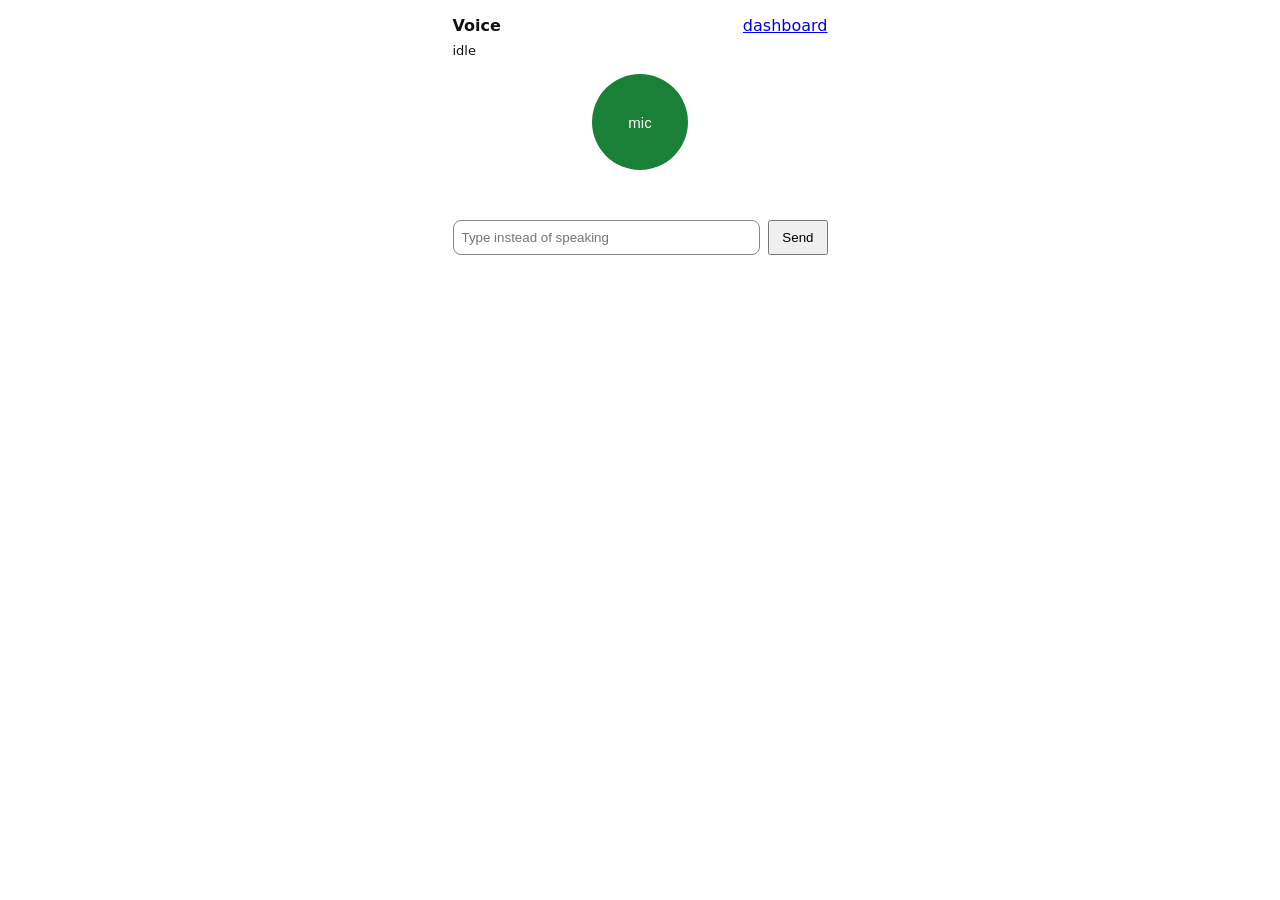
<file: packages/runtime/src/runtime/web/voice.html>
<!doctype html>
<html lang="en">
<meta charset="utf-8">
<meta name="viewport" content="width=device-width, initial-scale=1">
<title>Voice</title>
<style>
  :root { color-scheme: light dark; }
  body {
    font-family: system-ui, -apple-system, sans-serif;
    max-width: 375px; margin: 0 auto; padding: 16px;
    background: #fff; color: #111;
  }
  @media (prefers-color-scheme: dark) {
    body { background: #101010; color: #eee; }
    .partial { color: #999; }
    .reply { background: #1c1c1c; }
    .final { color: #eee; }
    input[type=text] { background: #1c1c1c; color: #eee; border-color: #444; }
  }
  @media (prefers-color-scheme: light) {
    .partial { color: #777; }
    .reply { background: #f2f2f2; }
  }
  #state { font-size: 13px; margin: 8px 0; }
  #mic {
    width: 96px; height: 96px; border-radius: 50%; border: none;
    font-size: 15px; display: block; margin: 16px auto; cursor: pointer;
    background: #1a7f37; color: #fff;
  }
  #mic.live { background: #b42318; }
  #partial { min-height: 1.4em; font-style: italic; }
  .final { margin: 8px 0 2px; }
  .reply { margin: 2px 0 10px; padding: 8px; border-radius: 8px; }
  .chips { margin: 0 0 10px; }
  .chip {
    display: inline-block; font-size: 12px; padding: 2px 8px; margin: 0 4px 4px 0;
    border: 1px solid currentColor; border-radius: 999px;
  }
  #row { display: flex; gap: 8px; margin-top: 12px; }
  input[type=text] { flex: 1; padding: 8px; border: 1px solid #888; border-radius: 8px; }
  button.send { padding: 8px 12px; cursor: pointer; }
  .top { display: flex; justify-content: space-between; align-items: center; }
</style>
<div class="top">
  <strong>Voice</strong>
  <a href="/dashboard">dashboard</a>
</div>
<div id="state">idle</div>
<button id="mic" aria-label="start or stop microphone">mic</button>
<div id="partial" class="partial" aria-live="polite"></div>
<div id="log"></div>
<div id="row">
  <input id="text" type="text" placeholder="Type instead of speaking">
  <button class="send" id="send">Send</button>
</div>
<script>
(function () {
  "use strict";
  var WS_URL = "ws://127.0.0.1:8788/";
  var TURN_URL = (location.protocol.indexOf("http") === 0
    ? "http://" + location.hostname + ":8787/v1/turn"
    : "http://127.0.0.1:8787/v1/turn");
  var stateEl = document.getElementById("state");
  var micEl = document.getElementById("mic");
  var partialEl = document.getElementById("partial");
  var logEl = document.getElementById("log");
  var textEl = document.getElementById("text");
  var sendEl = document.getElementById("send");
  var ws = null, stream = null, actx = null, node = null, recording = false;

  function setState(s) { stateEl.textContent = s; }

  function speak(text) {
    if (!("speechSynthesis" in window)) return;
    var u = new SpeechSynthesisUtterance(text);
    var en = speechSynthesis.getVoices().filter(function (v) {
      return v.lang && v.lang.toLowerCase().indexOf("en") === 0;
    });
    if (en.length) u.voice = en[0];
    speechSynthesis.speak(u);
  }

  function addFinal(text) {
    var d = document.createElement("div");
    d.className = "final";
    d.textContent = text;
    logEl.appendChild(d);
  }

  function addReply(text, tools) {
    var d = document.createElement("div");
    d.className = "reply";
    d.textContent = text;
    logEl.appendChild(d);
    if (tools && tools.length) {
      var c = document.createElement("div");
      c.className = "chips";
      tools.forEach(function (t) {
        var s = document.createElement("span");
        s.className = "chip";
        s.textContent = t;
        c.appendChild(s);
      });
      logEl.appendChild(c);
    }
  }

  function onMsg(ev) {
    var m;
    try { m = JSON.parse(ev.data); } catch (e) { return; }
    if (m.type === "ready") setState("listening");
    else if (m.type === "partial") partialEl.textContent = m.text || "";
    else if (m.type === "final") { partialEl.textContent = ""; addFinal(m.text || ""); }
    else if (m.type === "reply") { addReply(m.text || "", m.tools || []); speak(m.text || ""); }
    else if (m.type === "error") setState("error: " + (m.message || "unknown"));
  }

  var WORKLET = "class Down extends AudioWorkletProcessor {"
    + "constructor() { super(); this.rem = 0; this.out = []; }"
    + "process(inputs) {"
    + "  var ch = inputs[0] && inputs[0][0];"
    + "  if (ch) {"
    + "    var ratio = sampleRate / 16000, i, s;"
    + "    for (i = 0; i < ch.length; i++) {"
    + "      this.rem += 1;"
    + "      if (this.rem >= ratio) {"
    + "        this.rem -= ratio;"
    + "        s = Math.max(-1, Math.min(1, ch[i]));"
    + "        this.out.push(Math.round(s < 0 ? s * 0x8000 : s * 0x7FFF));"
    + "      }"
    + "    }"
    + "    while (this.out.length >= 640) {"
    + "      var frame = this.out.slice(0, 640);"
    + "      this.out = this.out.slice(640);"
    + "      var buf = new Int16Array(frame).buffer;"
    + "      this.port.postMessage(buf, [buf]);"
    + "    }"
    + "  }"
    + "  return true;"
    + "}"
    + "}"
    + "registerProcessor('pcm-down', Down);";

  function openWs(done) {
    var s = new WebSocket(WS_URL);
    s.binaryType = "arraybuffer";
    s.onopen = function () {
      s.send(JSON.stringify({ type: "start", sample_rate: 16000 }));
      done(null, s);
    };
    s.onmessage = onMsg;
    s.onclose = function () { if (recording) setState("disconnected"); ws = null; };
    s.onerror = function () { setState("connection failed"); };
  }

  function startMic() {
    if ("speechSynthesis" in window) speechSynthesis.cancel(); // barge-in: stop TTS
    setState("connecting");
    navigator.mediaDevices.getUserMedia({ audio: { echoCancellation: true, noiseSuppression: true } })
      .then(function (st) {
        stream = st;
        actx = new (window.AudioContext || window.webkitAudioContext)();
        var blob = new Blob([WORKLET], { type: "application/javascript" });
        return actx.audioWorklet.addModule(URL.createObjectURL(blob)).then(function () {
          return new Promise(function (resolve, reject) {
            var finish = function (err, s) { err ? reject(err) : resolve(s); };
            if (ws && ws.readyState === 1) finish(null, ws);
            else openWs(finish);
          });
        }).then(function (s) {
          ws = s;
          recording = true;
          micEl.classList.add("live");
          micEl.textContent = "stop";
          node = new AudioWorkletNode(actx, "pcm-down");
          node.port.onmessage = function (e) {
            if (ws && ws.readyState === 1) ws.send(e.data); // ~40 ms Int16 PCM frames
          };
          actx.createMediaStreamSource(stream).connect(node);
          setState("listening");
        });
      })
      .catch(function (e) { setState("mic error: " + (e && e.message || e)); stopTracks(); });
  }

  function stopTracks() {
    if (node) { try { node.disconnect(); } catch (e) {} node = null; }
    if (actx) { actx.close().catch(function () {}); actx = null; }
    if (stream) { stream.getTracks().forEach(function (t) { t.stop(); }); stream = null; }
  }

  function stopMic() {
    recording = false;
    micEl.classList.remove("live");
    micEl.textContent = "mic";
    try { if (ws && ws.readyState === 1) ws.send(JSON.stringify({ type: "stop" })); } catch (e) {}
    stopTracks();
    setState("waiting for reply");
  }

  micEl.addEventListener("click", function () { recording ? stopMic() : startMic(); });
  if (!("speechSynthesis" in window)) { /* replies still render as text */ }
  if (speechSynthesis.onvoiceschanged !== undefined) speechSynthesis.onvoiceschanged = function () {};

  sendEl.addEventListener("click", function () {
    var text = textEl.value.trim();
    if (!text) return;
    textEl.value = "";
    addFinal(text);
    setState("thinking");
    fetch(TURN_URL, {
      method: "POST",
      headers: { "Content-Type": "application/json" },
      body: JSON.stringify({ text: text })
    }).then(function (r) { return r.json(); }).then(function (m) {
      var tools = (m.tool_calls || []).map(function (c) { return c.name; });
      addReply(m.reply || "", tools);
      speak(m.reply || "");
      setState("idle");
    }).catch(function (e) { setState("turn failed"); });
  });
})();
</script>
</html>
</file>
